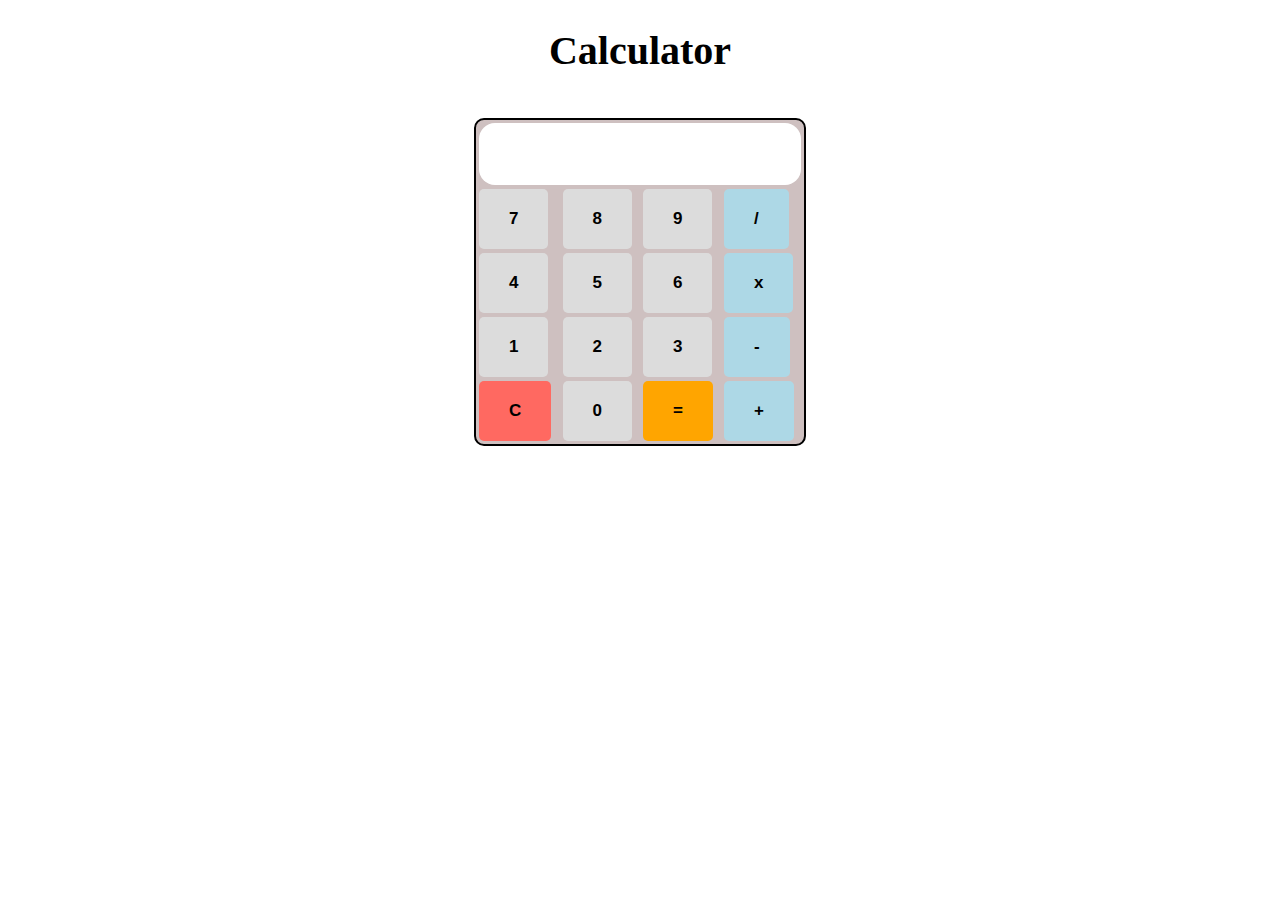
<file: calculator/index.html>
<!DOCTYPE html>
<html lang="en">
<head>
    <title>Calculator</title>

    <link rel="stylesheet" href="style.css">
    
</head>
<body>
    <h1>Calculator</h1>
    <div id="container">
        <table>
            <tr>
                <td colspan="4">
                    <input type="text" id="value">
                </td>
            </tr>
            <tr>
                <td><button class="Number" id="seven">7</button></td>
                <td><button class="Number" id="eight">8</button></td>
                <td><button class="Number" id="nine">9</button></td>

                <td><button class="opr" id="divide">/</button></td>
            </tr>
            <tr>
                <td><button class="Number" id="four">4</button></td>
                <td><button class="Number" id="five">5</button></td>
                <td><button class="Number" id="six">6</button></td>

                <td><button class="opr" id="multiply">x</button></td>
            </tr>
            <tr>
                <td><button class="Number" id="one">1</button></td>
                <td><button class="Number" id="two">2</button></td>
                <td><button class="Number" id="three">3</button></td>

                <td><button class="opr" id="minus">-</button></td>
            </tr>
            <tr>
                <td><button id="clear">C</button></td>

                <td><button class="Number" id="zero">0</button></td>

                <td><button  id="result">=</button></td>

                <td><button class="opr" id="plus">+</button></td>
            </tr>
        </table>
    </div>
    
</body>
<script src="scripts.js"></script>
</html>
</file>
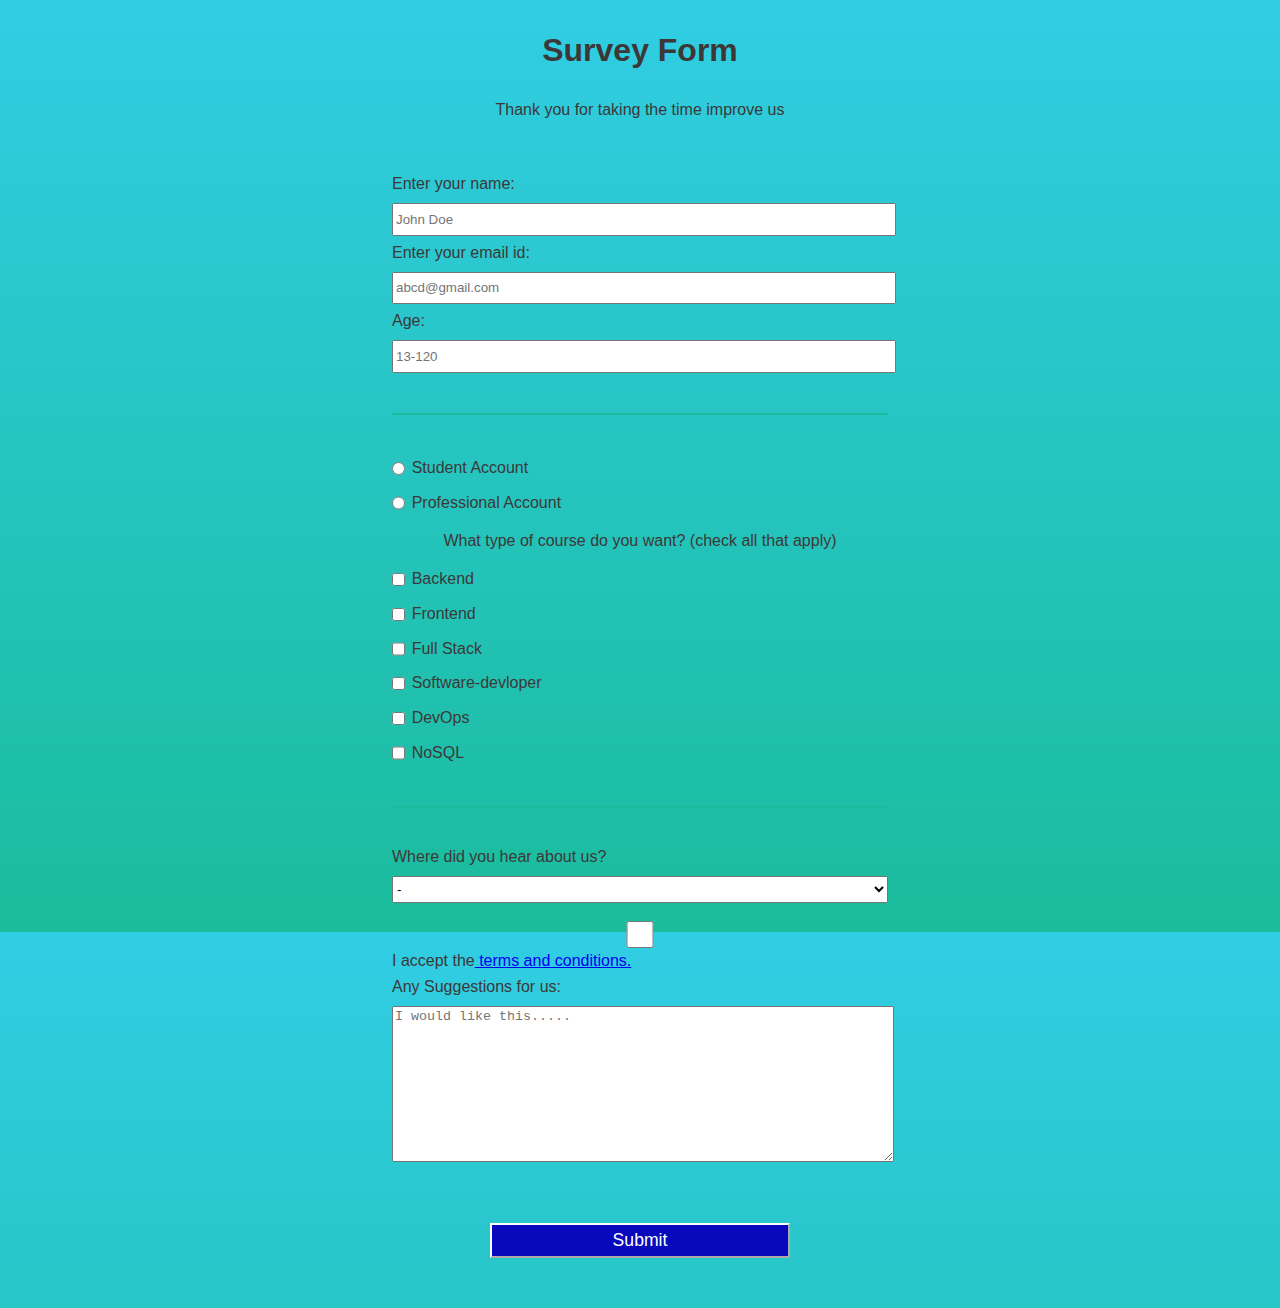
<file: Form/form.html>
<!DOCTYPE html>
<html lang="en">

<head>
    <meta charset="UTF-8">
    <meta http-equiv="X-UA-Compatible" content="IE=edge">
    <meta name="viewport" content="width=device-width, initial-scale=1.0">
    <title>Form</title>
    <link rel="stylesheet" href="styles.css">
</head>

<body>
    <h1 id="title">Survey Form</h1>
    <p id="description">Thank you for taking the time improve us</p>
    <form action="/submit" id="survey-form">
        <fieldset>
            <label for="name" id="name-label">Enter your name: <input type="text" id="name" placeholder="John Doe"
                    required></label>
            <label for="email" id="email-label">Enter your email id: <input type="email" id="email"
                    placeholder="abcd@gmail.com" required></label>
            <label for="number" id="number-label">Age: <input type="number" id="number" min="13" max="120"
                    placeholder="13-120" required></label>
        </fieldset>

        <fieldset>
            <label for="student-account"><input type="radio" id="student-account" name="account-type" value="student-account" class="inline">Student
                Account</label>
            <label for="professional-account"><input type="radio" id="professional-account"
                    name="account-type" value="professional-account" class="inline">Professional Account</label>

            <p>What type of course do you want? (check all that apply)</p>
            <label for="backend"><input id="backend" value="backend" type="checkbox" class="inline"/>Backend</label>
            <label for="frontend"><input id="frontend" value="frontend" type="checkbox" class="inline"/>Frontend</label>
            <label for="full-stack"><input id="full-stack" value="full-stack" type="checkbox" class="inline"/>Full Stack</label>
            <label for="software-devloper"><input id="software-devloper" value="software-devloper" type="checkbox" class="inline"/>Software-devloper</label>
            <label for="devops"><input id="devops" value="devops" type="checkbox" class="inline"/>DevOps</label>
            <label for="nosql"><input id="nosql" value="nosql" type="checkbox" class="inline"/>NoSQL</label>
        </fieldset>

        <fieldset>
            <label for="refer">Where did you hear about us?
                <select name="refer" id="dropdown">
                    <option value="">-</option>
                    <option value="1">Youtube Ads</option>
                    <option value="2">Github</option>
                    <option value="3">Twitter</option>
                    <option value="4">StackOverFlow</option>
                </select>
            </label>
            
            <label for="terms-and-conditions"><input type="checkbox" id="terms-and-conditions"
                    name="terms-and-conditions" value="terms-and-conditions" required />I accept the<a href="#"> terms and conditions.</a></label>
            <label for="comment">Any Suggestions for us:
                 <textarea name="comment" id="comment" cols="30" rows="10" placeholder="I would like this....."></textarea>
            </label>

        </fieldset>
        <input type="submit" name="submit" id="submit" value="Submit"/>

    </form>



</body>

</html>
</file>
<file: calculator/style.css>
#container
{

    width: fit-content;
    padding: 17px;
    margin: auto;
}
table
{
    border: 2px solid black;
    margin-left: auto;
    margin-right: auto;
    background-color: rgb(206, 192, 192);
    border-radius: 10px;
}
button
{
    color: rgb(0, 0, 0);
    background-color: rgb(220, 220, 220);
    padding: 20px 30px;
    font-size: 17px;
    font-weight: bold;
    border: none;
    border-radius: 5px;
}
.opr
{
    background-color: rgb(173, 216, 230);
}

#result
{
    background-color: rgb(255, 165, 0);
}
#clear
{
    background-color: rgb(255, 105, 97);
}

input[type="text"]
{
    padding: 20px 30px;
    font-size: 19px;
    font-weight: bold;
    border: none;
    border-radius: 16px;
    border-color:2px solid black;
}

h1
{
    text-align: center;
    font-weight: bold;
    font-size: 40px;
}
</file>
<file: Form/styles.css>
body
{
    background: linear-gradient(to bottom, #31cde4, #1abc9c);
    width: 100%;
    height: 100vh;
    margin: 0;
    color:  #3c3838;
    font-family: Arial, Helvetica, sans-serif;
    font-size: 16px;
    font-weight: normal;
}
h1,p
{
    text-align: center;
    margin: 1em auto;

}
#description
{
    text-align: center;
}
label
{
    display: block;
    margin: 0.5rem 0;
}
fieldset
{
    border: none;
    padding: 2rem 0 ;
    border-bottom: 2px solid #1abc9c;
}

fieldset:last-of-type
{
    border-bottom: none;
}
form
{
    width: 60vw;
    max-width: 500px;
    min-width: 200px;
    margin: 0 auto;
    padding-bottom: 2em;
}
input,textarea,select
{
    margin: 10px 0 0 0;
    width: 100%;
    min-height: 2em;
}

input[type="submit"] {
    display: block;
    width: 60%;
    margin: 1em auto;
    height: 2em;
    font-size: 1.1rem;
    background-color: #0808bd;
    border-color: white;
    min-width: 300px;
    color: white;
  }

  .inline {
    width: unset;
    margin: 0 0.5em 0 0;
    vertical-align: middle;
  }
</file>
